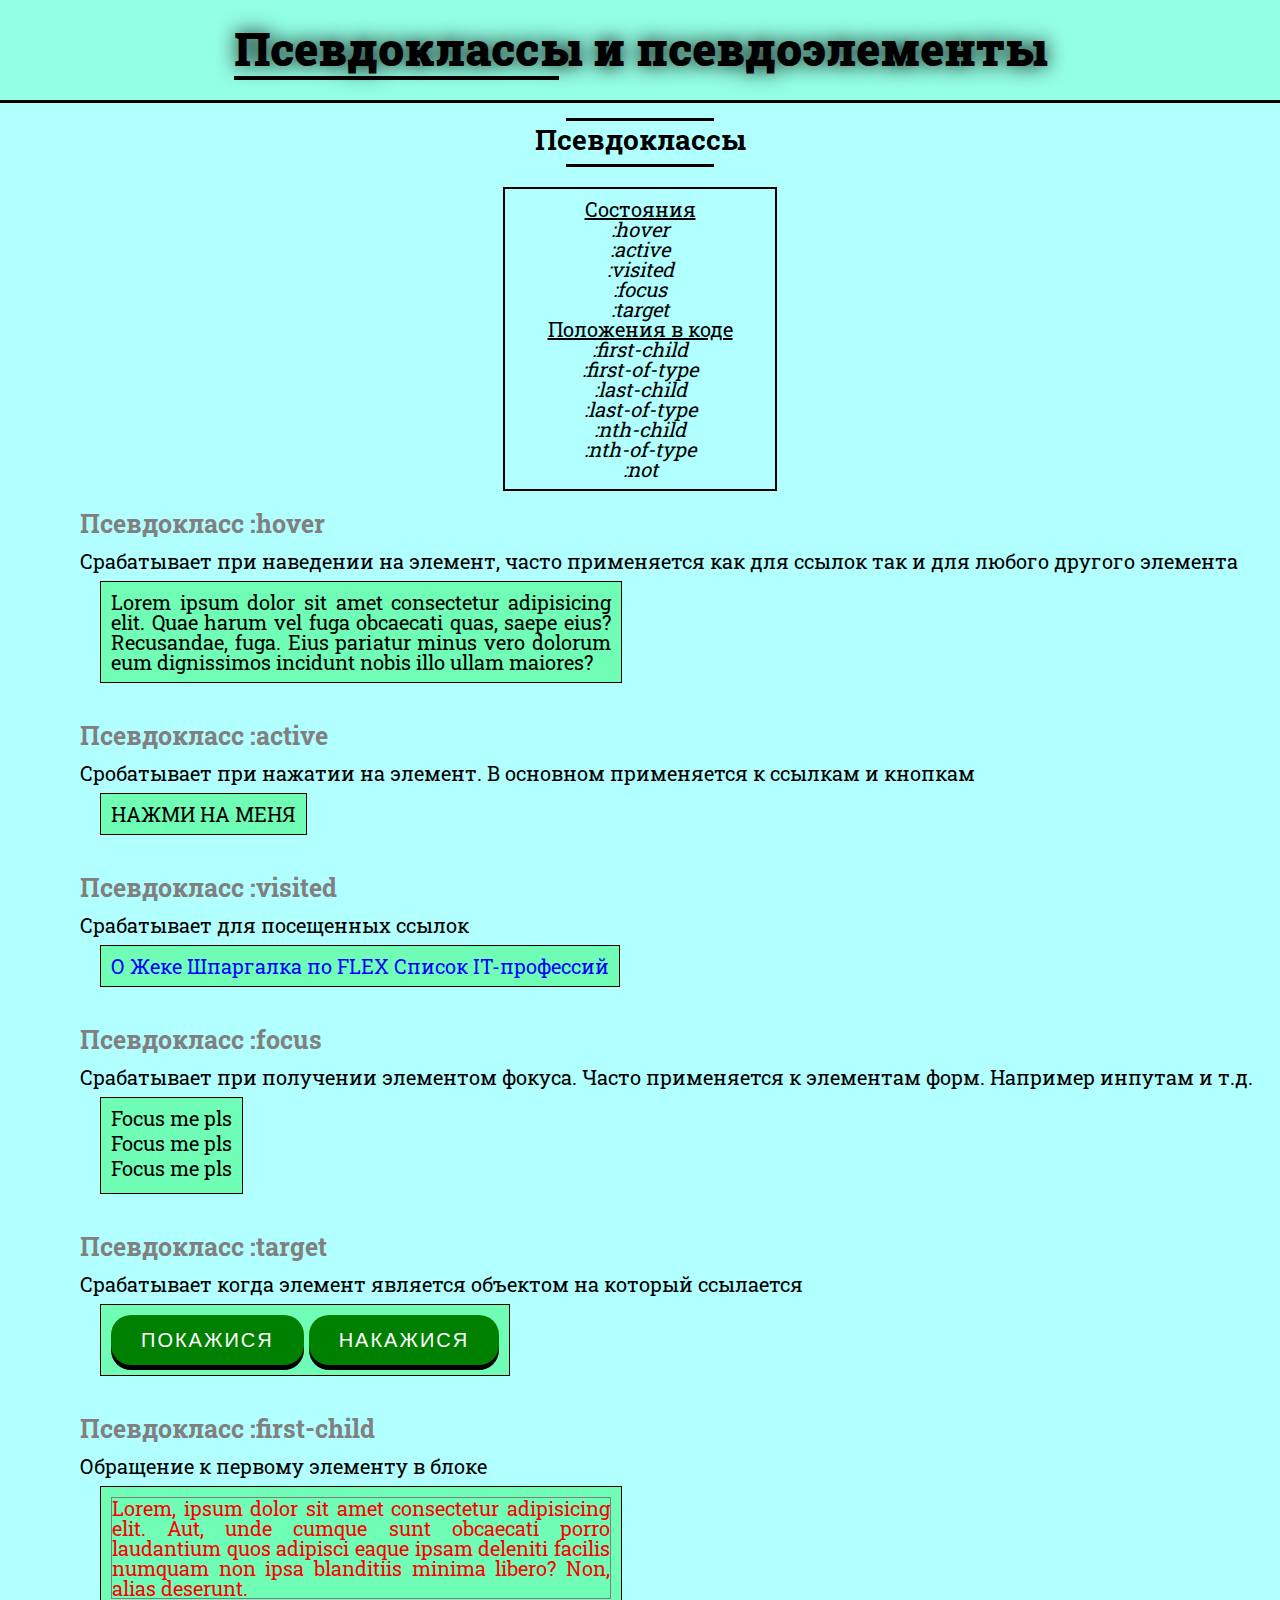
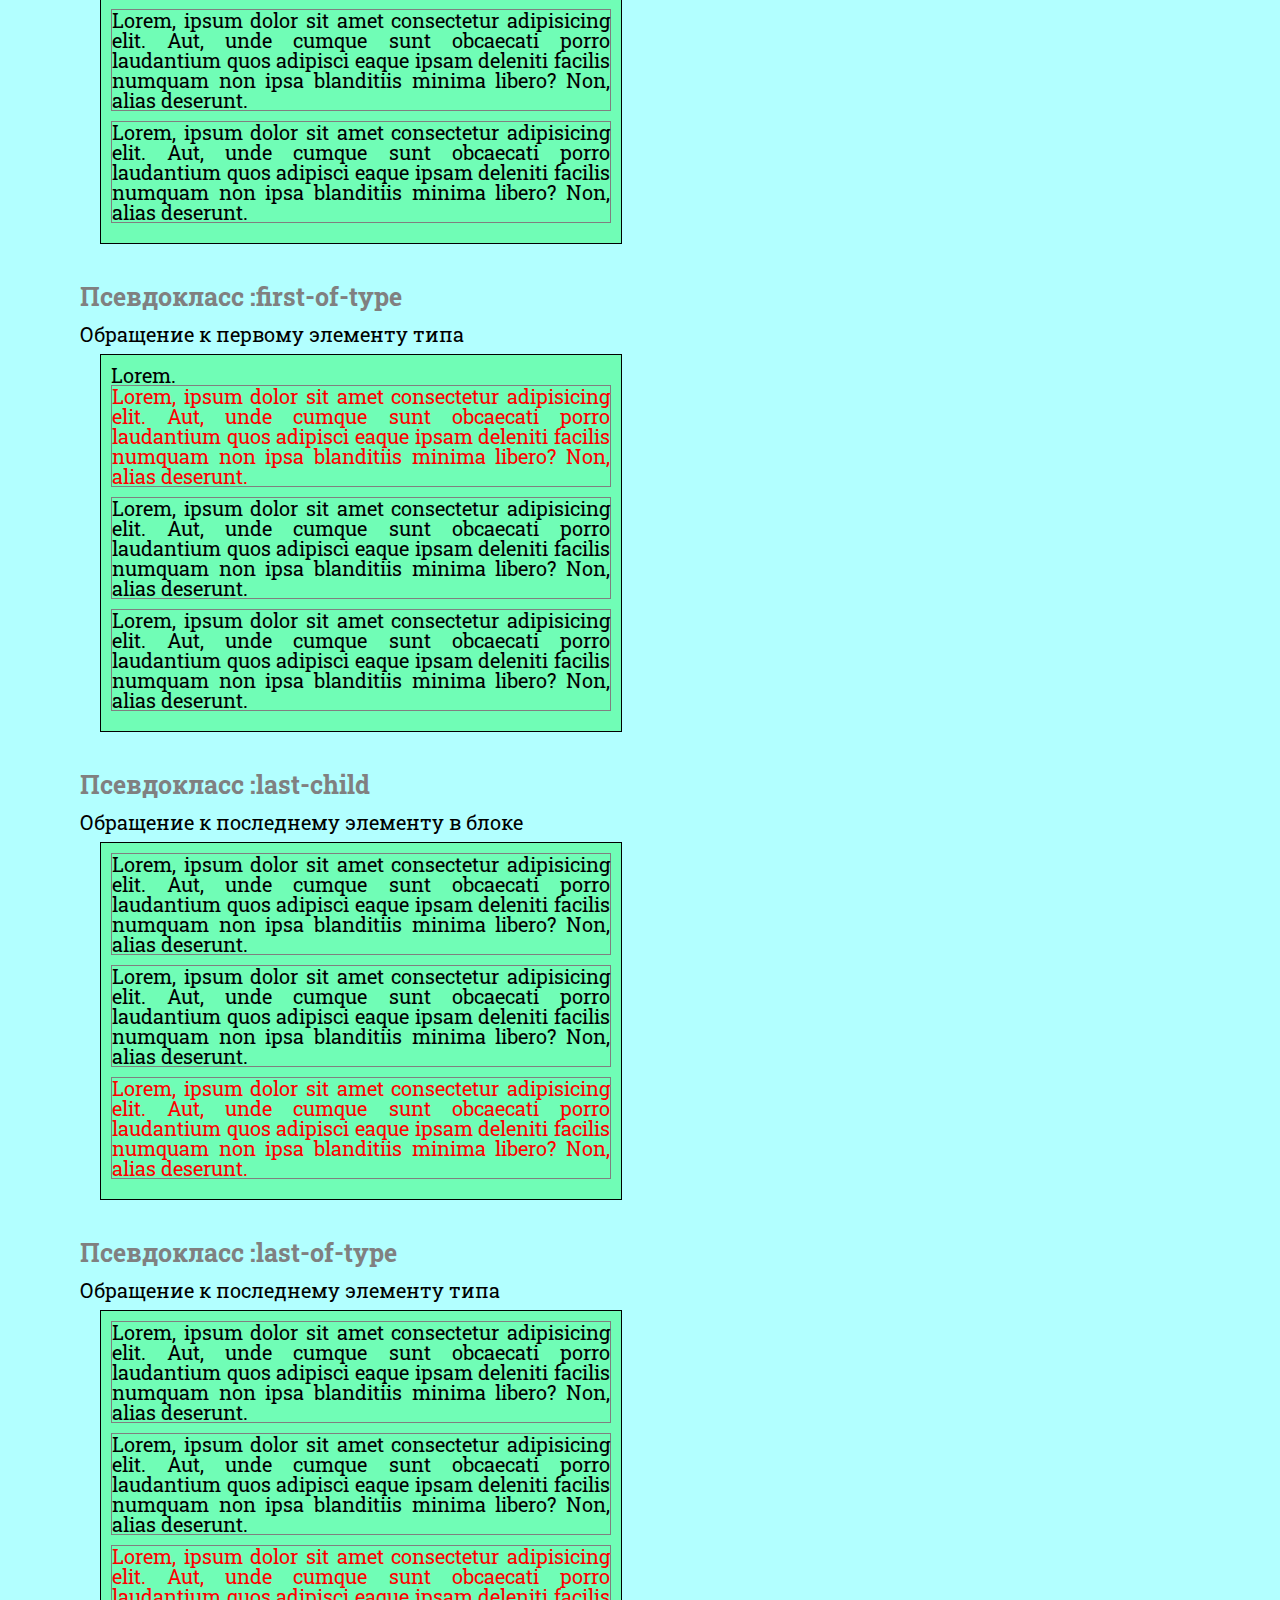
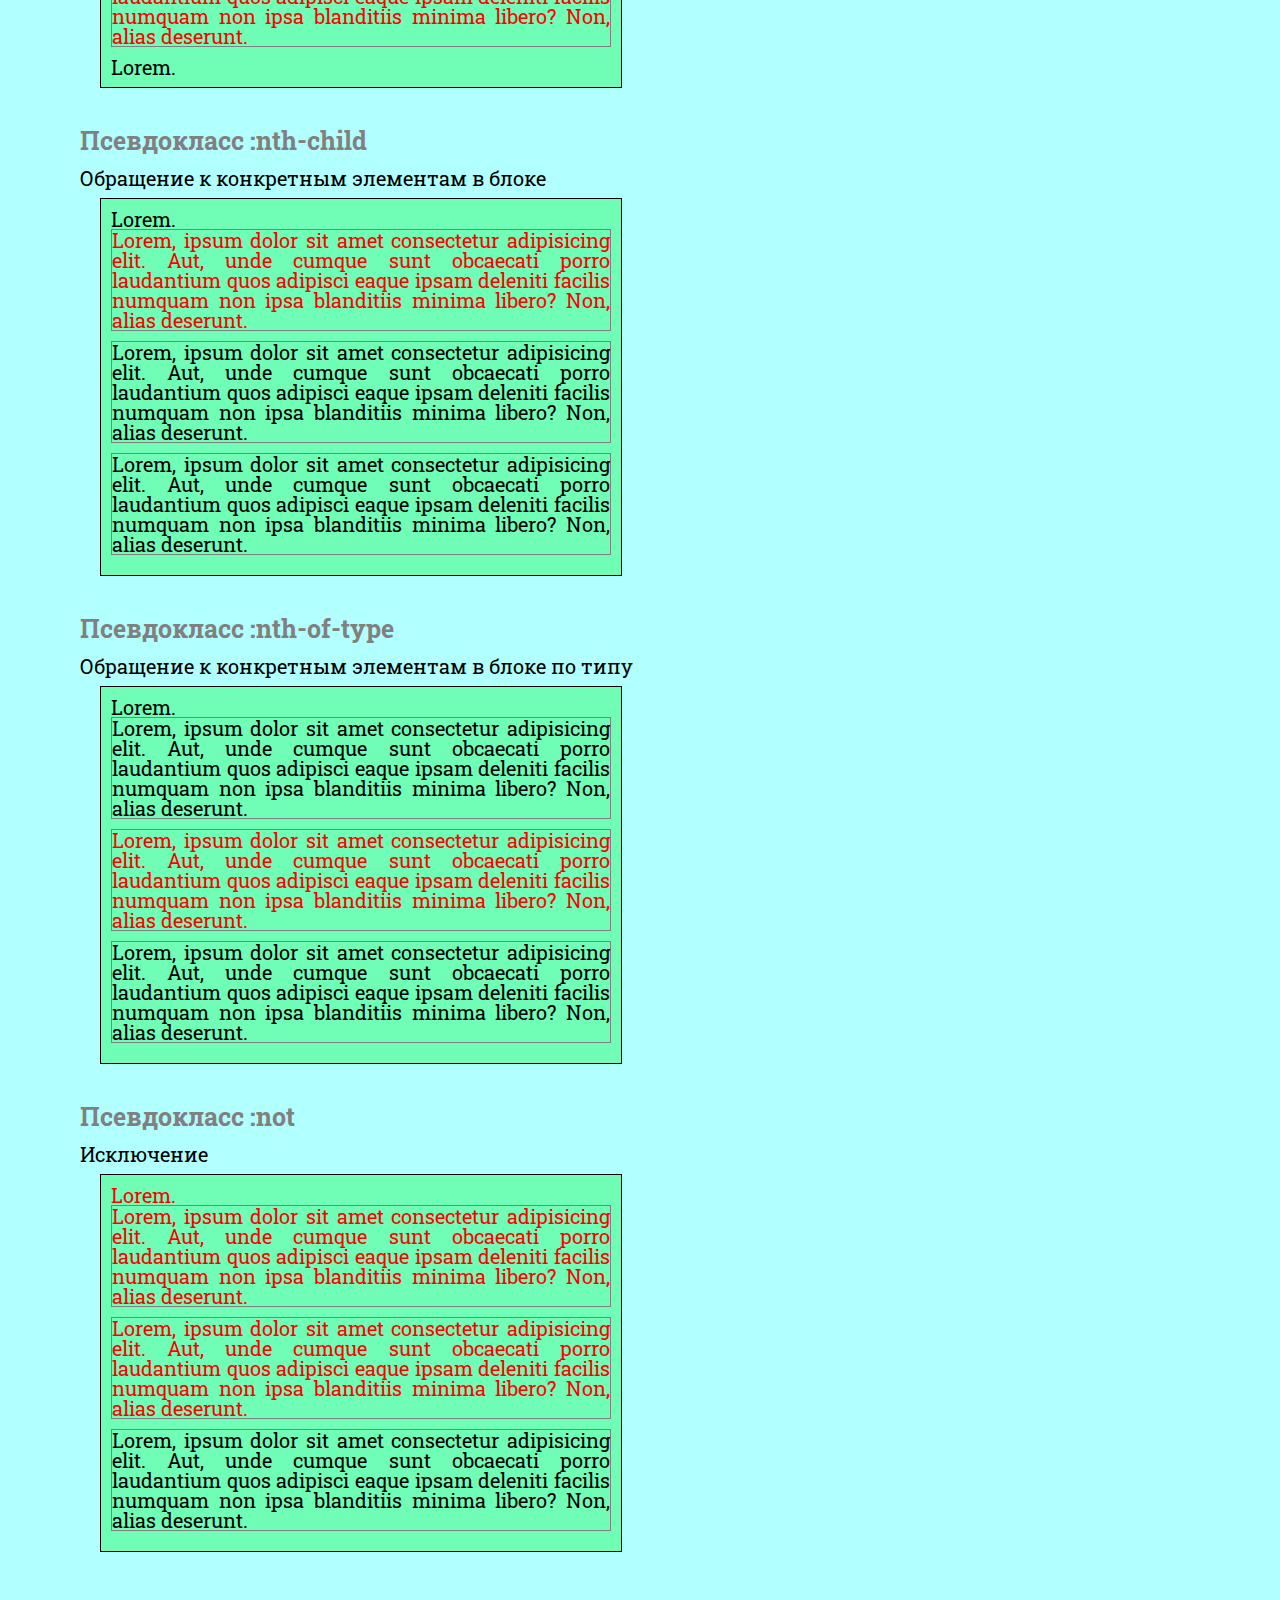
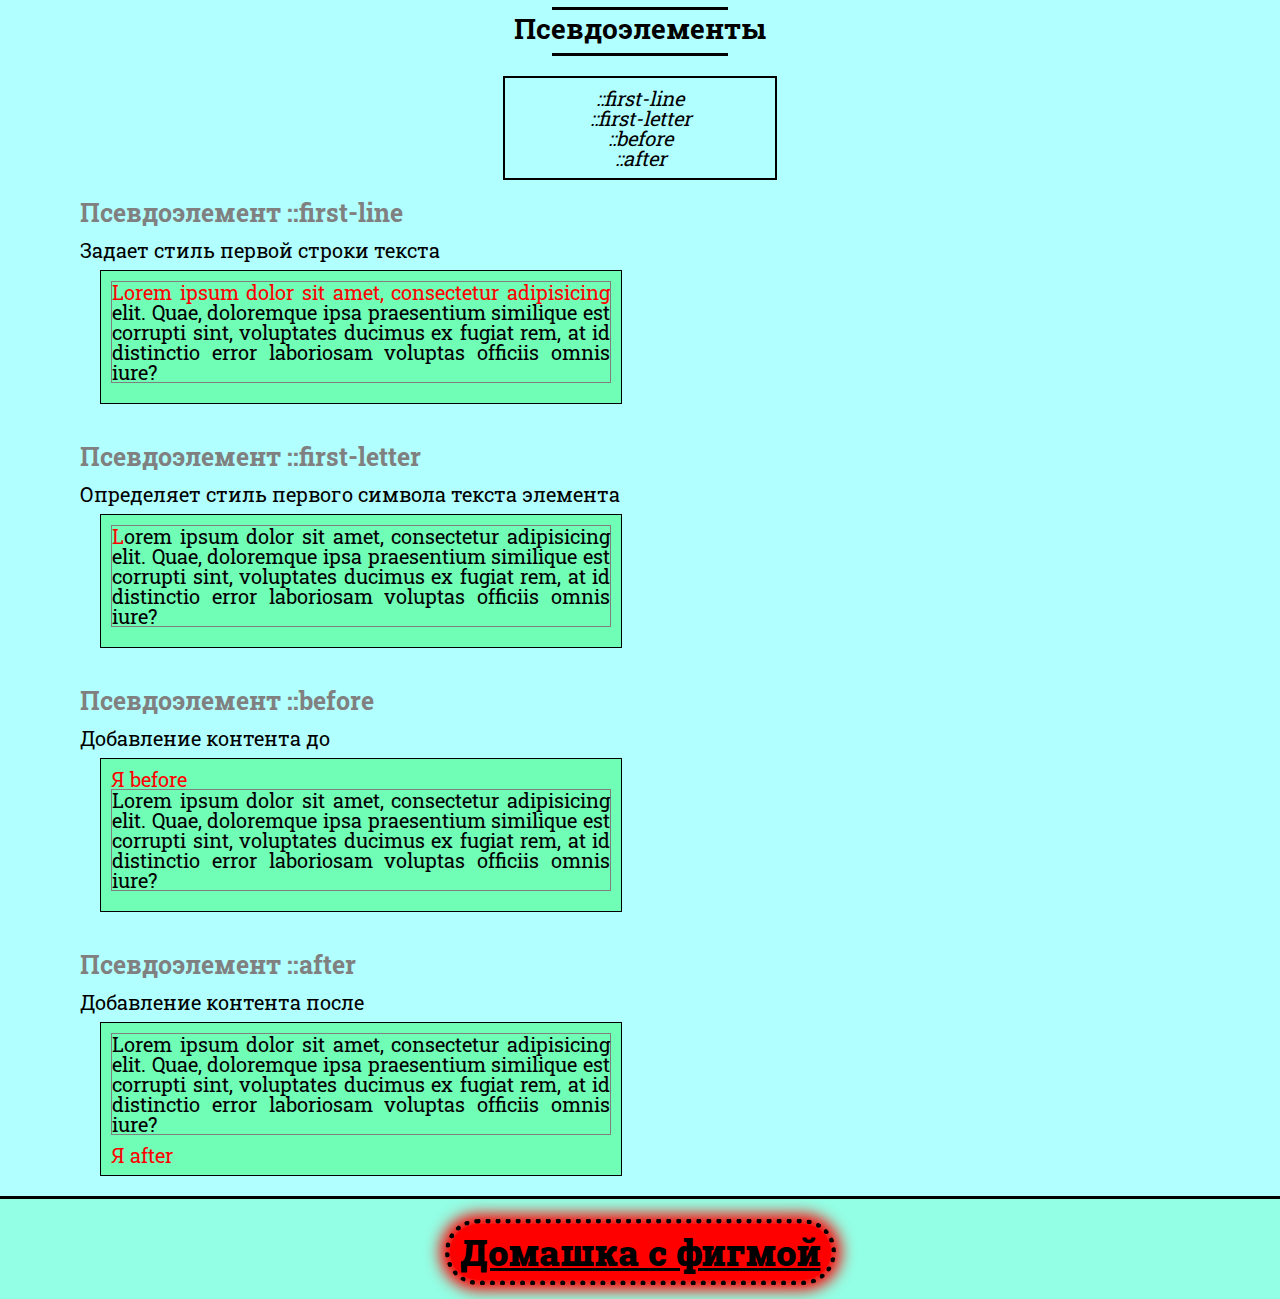
<file: index.html>
<!DOCTYPE html>
<html lang="ru">

<head>
	<meta charset="UTF-8">
	<meta http-equiv="X-UA-Compatible" content="IE=edge">
	<meta name="viewport" content="width=device-width, initial-scale=1.0">
	<link rel="stylesheet" href="css/style.css">
	<title>Домашка к уроку №8</title>
</head>

<body>
	<div class="wrapper">
		<header class="header">
			<div>
				<h1>Псевдоклассы и псевдоэлементы</h1>
			</div>
		</header>

		<main class="main">
			<div class="h2">
				<h2 class="pseudoclass">
					Псевдоклассы
				</h2>
			</div>
			<div class="box">
				<div class="in-box">
					<ul class="list-1">
						<li>
							<p class="sub-list-name">Состояния</p>
							<ul class="sub-list">
								<li><a href="#hover">:hover</a></li>
								<li><a href="#active">:active</a></li>
								<li><a href="#visited">:visited</a></li>
								<li><a href="#focus">:focus</a></li>
								<li><a href="#target">:target</a></li>
							</ul>
						</li>
						<li>
							<p class="sub-list-name">Положения в коде</p>
							<ul class="sub-list">
								<li><a href="#first-child">:first-child</a></li>
								<li><a href="#first-of-type">:first-of-type</a></li>
								<li><a href="#last-child">:last-child</a></li>
								<li><a href="#last-of-type">:last-of-type</a></li>
								<li><a href="#nth-child">:nth-child</a></li>
								<li><a href="#nth-of-type">:nth-of-type</a></li>
								<li><a href="#not">:not</a></li>
							</ul>
						</li>
					</ul>
				</div>
			</div>

			<div class="conteiner">
				<h3 id="hover">Псевдокласс :hover</h3>
				<p class="about">
					Срабатывает при наведении на элемент,
					часто применяется как для ссылок так и
					для любого другого элемента
				</p>
				<div class="cont">
					<div class="example">
						<a href="##" class="example-1">
							Lorem ipsum dolor sit amet consectetur adipisicing elit. Quae harum vel fuga obcaecati quas, saepe
							eius? Recusandae, fuga. Eius pariatur minus vero dolorum eum dignissimos incidunt nobis illo ullam
							maiores?
						</a>
					</div>
				</div>

				<h3 id="active">Псевдокласс :active</h3>
				<p class="about">
					Сробатывает при нажатии на элемент.
					В основном применяется к ссылкам и кнопкам
				</p>
				<div class="cont">
					<div class="example">
						<a href="##" class="example-2">НАЖМИ НА МЕНЯ</a>
					</div>
				</div>

				<h3 id="visited">Псевдокласс :visited</h3>
				<p class="about">
					Срабатывает для посещенных ссылок
				</p>
				<div class="cont">
					<div class="example">
						<a href="https://fls.guru/" class="example-3">О Жеке</a>
						<a href="https://fls.guru/flexbox.html" class="example-3">Шпаргалка по FLEX</a>
						<a href="https://fls.guru/itprofessions.html" class="example-3">Список IT-профессий</a>
					</div>
				</div>

				<h3 id="focus">Псевдокласс :focus</h3>
				<p class="about">
					Срабатывает при получении элементом фокуса.
					Часто применяется к элементам форм.
					Например инпутам и т.д.
				</p>
				<div class="cont">
					<div class="example">
						<ul class="example-4">
							<li><a href="##">Focus me pls</a></li>
							<li><a href="##">Focus me pls</a></li>
							<li><a href="##">Focus me pls</a></li>
						</ul>
					</div>
				</div>

				<h3 id="target">Псевдокласс :target</h3>
				<p class="about">
					Срабатывает когда элемент является объектом
					на который ссылается
				</p>
				<div class="cont">
					<div class="example">
						<a href="#text-block" class="link-example">Покажися</a>
						<a href="##" class="link-example">Накажися</a>
						<p id="text-block" class="text-example">Lorem ipsum dolor sit amet consectetur, adipisicing elit.
							Ullam nulla perferendis blanditiis illum accusantium quos distinctio atque tempora id sunt nobis in
							vitae necessitatibus perspiciatis impedit, assumenda deleniti nihil sed.</p>
					</div>
				</div>

				<h3 id="first-child">Псевдокласс :first-child</h3>
				<p class="about">
					Обращение к первому элементу в блоке
				</p>
				<div class="cont">
					<div class="example fc">
						<p>Lorem, ipsum dolor sit amet consectetur adipisicing elit. Aut, unde cumque sunt obcaecati porro laudantium quos adipisci eaque ipsam deleniti facilis numquam non ipsa blanditiis minima libero? Non, alias deserunt.</p>
						<p>Lorem, ipsum dolor sit amet consectetur adipisicing elit. Aut, unde cumque sunt obcaecati porro laudantium quos adipisci eaque ipsam deleniti facilis numquam non ipsa blanditiis minima libero? Non, alias deserunt.</p>
						<p>Lorem, ipsum dolor sit amet consectetur adipisicing elit. Aut, unde cumque sunt obcaecati porro laudantium quos adipisci eaque ipsam deleniti facilis numquam non ipsa blanditiis minima libero? Non, alias deserunt.</p>
					</div>
				</div>

				<h3 id="first-of-type">Псевдокласс :first-of-type</h3>
				<p class="about">
					Обращение к первому элементу типа
				</p>
				<div class="cont">
					<div class="example fot">
						<span>Lorem.</span>
						<p>Lorem, ipsum dolor sit amet consectetur adipisicing elit. Aut, unde cumque sunt obcaecati porro laudantium quos adipisci eaque ipsam deleniti facilis numquam non ipsa blanditiis minima libero? Non, alias deserunt.</p>
						<p>Lorem, ipsum dolor sit amet consectetur adipisicing elit. Aut, unde cumque sunt obcaecati porro laudantium quos adipisci eaque ipsam deleniti facilis numquam non ipsa blanditiis minima libero? Non, alias deserunt.</p>
						<p>Lorem, ipsum dolor sit amet consectetur adipisicing elit. Aut, unde cumque sunt obcaecati porro laudantium quos adipisci eaque ipsam deleniti facilis numquam non ipsa blanditiis minima libero? Non, alias deserunt.</p>
					</div>
				</div>

				<h3 id="last-child">Псевдокласс :last-child</h3>
				<p class="about">
					Обращение к последнему элементу в блоке
				</p>
				<div class="cont">
					<div class="example lc">
						<p>Lorem, ipsum dolor sit amet consectetur adipisicing elit. Aut, unde cumque sunt obcaecati porro laudantium quos adipisci eaque ipsam deleniti facilis numquam non ipsa blanditiis minima libero? Non, alias deserunt.</p>
						<p>Lorem, ipsum dolor sit amet consectetur adipisicing elit. Aut, unde cumque sunt obcaecati porro laudantium quos adipisci eaque ipsam deleniti facilis numquam non ipsa blanditiis minima libero? Non, alias deserunt.</p>
						<p>Lorem, ipsum dolor sit amet consectetur adipisicing elit. Aut, unde cumque sunt obcaecati porro laudantium quos adipisci eaque ipsam deleniti facilis numquam non ipsa blanditiis minima libero? Non, alias deserunt.</p>
					</div>
				</div>

				<h3 id="last-of-type">Псевдокласс :last-of-type</h3>
				<p class="about">
					Обращение к последнему элементу типа
				</p>
				<div class="cont">
					<div class="example lot">
						<p>Lorem, ipsum dolor sit amet consectetur adipisicing elit. Aut, unde cumque sunt obcaecati porro laudantium quos adipisci eaque ipsam deleniti facilis numquam non ipsa blanditiis minima libero? Non, alias deserunt.</p>
						<p>Lorem, ipsum dolor sit amet consectetur adipisicing elit. Aut, unde cumque sunt obcaecati porro laudantium quos adipisci eaque ipsam deleniti facilis numquam non ipsa blanditiis minima libero? Non, alias deserunt.</p>
						<p>Lorem, ipsum dolor sit amet consectetur adipisicing elit. Aut, unde cumque sunt obcaecati porro laudantium quos adipisci eaque ipsam deleniti facilis numquam non ipsa blanditiis minima libero? Non, alias deserunt.</p>
						<span>Lorem.</span>
					</div>
				</div>

				<h3 id="nth-child">Псевдокласс :nth-child</h3>
				<p class="about">
					Обращение к конкретным элементам в блоке
				</p>
				<div class="cont">
					<div class="example nthc">
						<span>Lorem.</span>
						<p>Lorem, ipsum dolor sit amet consectetur adipisicing elit. Aut, unde cumque sunt obcaecati porro laudantium quos adipisci eaque ipsam deleniti facilis numquam non ipsa blanditiis minima libero? Non, alias deserunt.</p>
						<p>Lorem, ipsum dolor sit amet consectetur adipisicing elit. Aut, unde cumque sunt obcaecati porro laudantium quos adipisci eaque ipsam deleniti facilis numquam non ipsa blanditiis minima libero? Non, alias deserunt.</p>
						<p>Lorem, ipsum dolor sit amet consectetur adipisicing elit. Aut, unde cumque sunt obcaecati porro laudantium quos adipisci eaque ipsam deleniti facilis numquam non ipsa blanditiis minima libero? Non, alias deserunt.</p>
					</div>
				</div>

				<h3 id="nth-of-type">Псевдокласс :nth-of-type</h3>
				<p class="about">
					Обращение к конкретным элементам в блоке по типу
				</p>
				<div class="cont">
					<div class="example nthot">
						<span>Lorem.</span>
						<p>Lorem, ipsum dolor sit amet consectetur adipisicing elit. Aut, unde cumque sunt obcaecati porro laudantium quos adipisci eaque ipsam deleniti facilis numquam non ipsa blanditiis minima libero? Non, alias deserunt.</p>
						<p>Lorem, ipsum dolor sit amet consectetur adipisicing elit. Aut, unde cumque sunt obcaecati porro laudantium quos adipisci eaque ipsam deleniti facilis numquam non ipsa blanditiis minima libero? Non, alias deserunt.</p>
						<p>Lorem, ipsum dolor sit amet consectetur adipisicing elit. Aut, unde cumque sunt obcaecati porro laudantium quos adipisci eaque ipsam deleniti facilis numquam non ipsa blanditiis minima libero? Non, alias deserunt.</p>
					</div>
				</div>

				<h3 id="not">Псевдокласс :not</h3>
				<p class="about">
					Исключение
				</p>
				<div class="cont">
					<div class="example not">
						<span>Lorem.</span>
						<p>Lorem, ipsum dolor sit amet consectetur adipisicing elit. Aut, unde cumque sunt obcaecati porro laudantium quos adipisci eaque ipsam deleniti facilis numquam non ipsa blanditiis minima libero? Non, alias deserunt.</p>
						<p>Lorem, ipsum dolor sit amet consectetur adipisicing elit. Aut, unde cumque sunt obcaecati porro laudantium quos adipisci eaque ipsam deleniti facilis numquam non ipsa blanditiis minima libero? Non, alias deserunt.</p>
						<p>Lorem, ipsum dolor sit amet consectetur adipisicing elit. Aut, unde cumque sunt obcaecati porro laudantium quos adipisci eaque ipsam deleniti facilis numquam non ipsa blanditiis minima libero? Non, alias deserunt.</p>
					</div>
				</div>
			</div>

			<div class="h2">
				<h2 class="pseudoclass">
					Псевдоэлементы
				</h2>
			</div>
			<div class="box">
				<div class="in-box">
					<ul class="list-2">
						<li><a href="#first-line">::first-line</a></li>
						<li><a href="#first-letter">::first-letter</a></li>
						<li><a href="#before">::before</a></li>
						<li><a href="#after">::after</a></li>
					</ul>
				</div>
			</div>

			<h3 id="first-line">Псевдоэлемент ::first-line</h3>
				<p class="about">
					Задает стиль первой строки текста
				</p>
				<div class="cont">
					<div class="example fline">
						<p>Lorem ipsum dolor sit amet, consectetur adipisicing elit. Quae, doloremque ipsa praesentium similique est corrupti sint, voluptates ducimus ex fugiat rem, at id distinctio error laboriosam voluptas officiis omnis iure?</p>
					</div>
				</div>

				<h3 id="first-letter">Псевдоэлемент ::first-letter</h3>
				<p class="about">
					Определяет стиль первого символа текста элемента
				</p>
				<div class="cont">
					<div class="example fletter">
						<p>Lorem ipsum dolor sit amet, consectetur adipisicing elit. Quae, doloremque ipsa praesentium similique est corrupti sint, voluptates ducimus ex fugiat rem, at id distinctio error laboriosam voluptas officiis omnis iure?</p>
					</div>
				</div>

				<h3 id="before">Псевдоэлемент ::before</h3>
				<p class="about">
					Добавление контента до
				</p>
				<div class="cont">
					<div class="example before">
						<p>Lorem ipsum dolor sit amet, consectetur adipisicing elit. Quae, doloremque ipsa praesentium similique est corrupti sint, voluptates ducimus ex fugiat rem, at id distinctio error laboriosam voluptas officiis omnis iure?</p>
					</div>
				</div>

				<h3 id="after">Псевдоэлемент ::after</h3>
				<p class="about">
					Добавление контента после
				</p>
				<div class="cont">
					<div class="example after">
						<p>Lorem ipsum dolor sit amet, consectetur adipisicing elit. Quae, doloremque ipsa praesentium similique est corrupti sint, voluptates ducimus ex fugiat rem, at id distinctio error laboriosam voluptas officiis omnis iure?</p>
					</div>
				</div>
		</main>

		<footer>
			<div class="footer">
				<a href="maket.html" target="_blank" class="button">Домашка с фигмой</a>
			</div>
		</footer>
	</div>
</body>

</html>
</file>
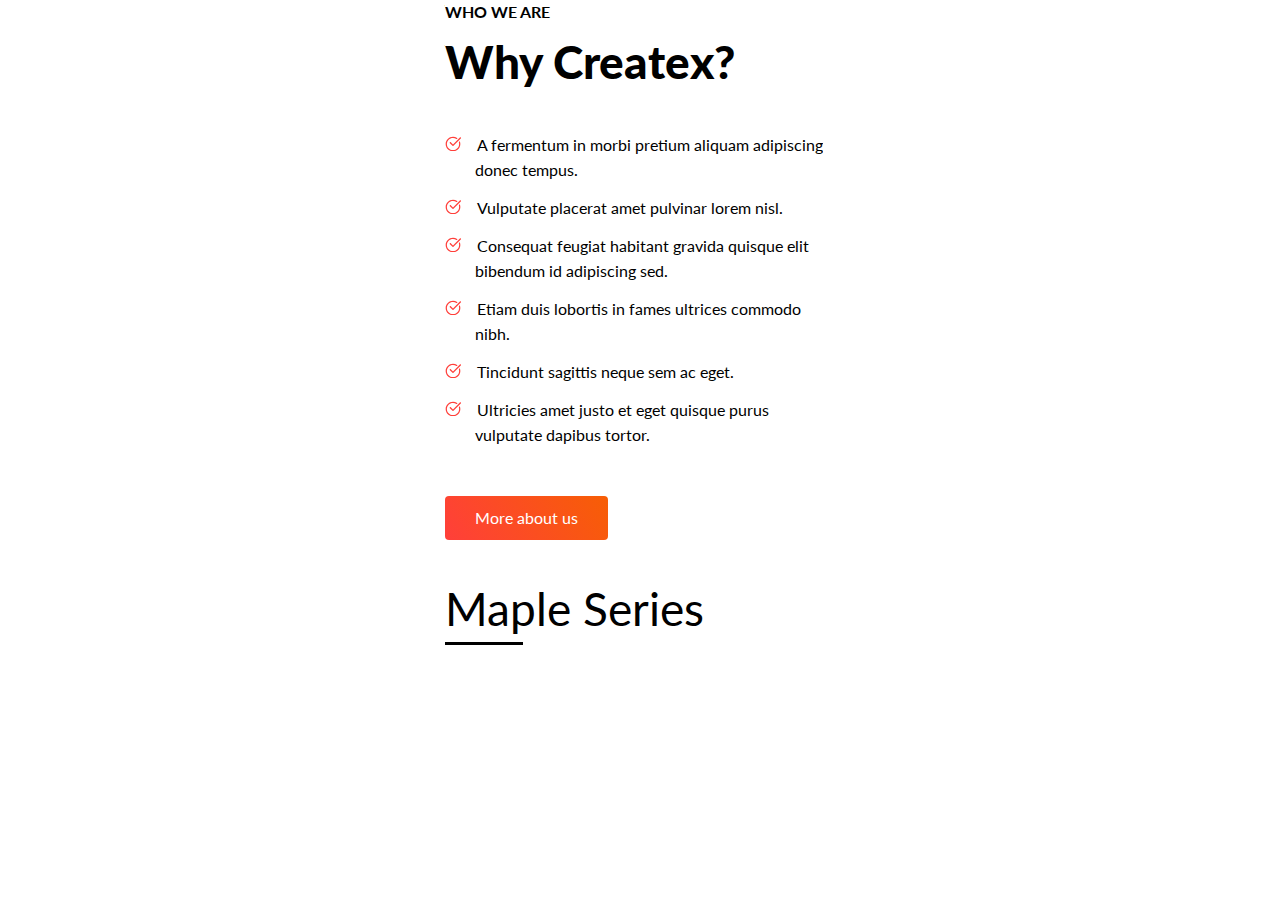
<file: maket.html>
<!DOCTYPE html>
<html lang="ru">

<head>
	<meta charset="UTF-8">
	<meta http-equiv="X-UA-Compatible" content="IE=edge">
	<meta name="viewport" content="width=device-width, initial-scale=1.0">
	<link rel="stylesheet" href="css/style_cource.css">
	<title>Часть макета</title>
</head>

<body>
	<div class="wrapper">
		<div class="block">
			<p class="text-1">who we are</p>

			<p class="text-2">Why Createx?</p>

			<ul class="list">
				<li>A fermentum in morbi pretium aliquam adipiscing donec tempus.</li>
				<li>Vulputate placerat amet pulvinar lorem nisl.</li>
				<li>Consequat feugiat habitant gravida quisque elit bibendum id adipiscing sed.</li>
				<li>Etiam duis lobortis in fames ultrices commodo nibh.</li>
				<li>Tincidunt sagittis neque sem ac eget.</li>
				<li>Ultricies amet justo et eget quisque purus vulputate dapibus tortor.</li>
			</ul>

			<a href="##" class="button">
				More about us
			</a>

			<p class="lable">Maple Series</p>
		</div>
	</div>
</body>

</html>
</file>
<file: css/style.css>
@import "null.css";

/* ============================== */

@import url("https://fonts.googleapis.com/css2?family=Roboto+Slab:wght@400;700;900&display=swap");

/* ============================== */
.wrapper {
	min-height: 100%;
	overflow: hidden;
}
/* ============================== */

body {
	font-family: "Roboto Slab", serif;
	font-size: 20px;
	background-color: rgba(0, 255, 255, 0.3);
}

header,
footer {
	background-color: rgba(127, 255, 212, 0.6);
	min-height: 100px;
}

header {
	border-bottom: 3px solid black;
	text-align: center;
}

h1 {
	display: inline-block;
	margin: 0 auto;

	padding-top: 25px;
	font-size: 46px;
	font-weight: 900;
	text-shadow: 0px 0px 20px black;
}

h1::after {
	content: "";
	display: block;
	height: 4px;
	width: 40%;
	margin: 5px 0 0 0;
	background-color: black;
}

footer {
	border-top: 3px solid #000;
	text-align: center;
}

main {
	/* background-color: rgba(0, 255, 255, 0.3); */
}

.head {
	font-weight: 900;
	font-size: 46px;
	text-align: center;
	margin-bottom: 40px;
	padding-top: 15px;
}

.h2 {
	text-align: center;
}

.pseudoclass {
	display: inline-block;
	font-size: 28px;
	font-weight: 700;
	text-align: center;
	margin: 15px 0px 0px 0px;
}

.main h2:not(.pseudoclass) {
	margin: 0px 0px 20px 0px;
}

h2::before {
	content: "";
	display: block;
	height: 3px;
	width: 70%;
	margin: 0 auto 5px auto;
	background-color: black;
}

h2::after {
	content: "";
	display: block;
	height: 3px;
	width: 70%;
	margin: 10px auto 0px auto;
	background-color: black;
}

.box {
	text-align: center;
}

.in-box {
	display: inline-block;
	border: 2px solid black;
	padding: 10px;
}

.sub-list-name {
	text-decoration: underline;
}

.sub-list li a {
	font-style: italic;
}

.sub-list li a:hover {
	margin-left: 10px;
	color: brown;
}

.main div:not(:last-child) {
	margin: 0px 0px 20px 0px;
}

h3 {
	margin: 0px 0px 15px 80px;
	font-size: 25px;
	font-weight: 700;
	color: gray;
}

.about {
	margin: 0px 0px 10px 80px;
}

.example {
	display: inline-block;
	background-color: rgb(112, 253, 182);
	border: 1px solid black;
	max-width: 500px;
	margin: 0px 0px 20px 100px;
	padding: 10px;
	text-align: justify;
}

.example-1:hover {
	opacity: 0;
}

.example-2 {
	display: inline-block;
}
.example-2:active {
	background-color: #fff;
}

.example-3 {
	color: blue;
}
.example-3:hover {
	text-decoration: underline;
}
.example-3:visited {
	color: purple;
}

.example-4 li {
	margin-bottom: 5px;
}

.example-4 li a:focus {
	color: red;
	outline: 4px dotted red;
}

.text-example {
	display: none;
	background-color: green;
	padding: 20px;
}
.link-example {
	background-color: green;
	display: inline-block;
	padding: 15px 30px;
	border-radius: 20px;
	color: white;
	text-transform: uppercase;
	letter-spacing: 2px;
	box-shadow: 0 5px 0 0 black;
	font-family: Arial;
}
.link-example:hover {
	margin: 1px 0px 0px 0px;
	box-shadow: 0 4px 0 0 black;
}

.text-example:target {
	display: block;
}

.example p {
	margin-bottom: 10px;
	border: 1px solid gray;
}
.fc p:first-child {
	color: red;
}

.fot p:first-of-type {
	color: red;
}

.lc p:last-child {
	color: red;
}

.lot p:last-of-type {
	color: red;
}

.nthc p:nth-child(2) {
	color: red;
}

.nthot p:nth-of-type(2) {
	color: red;
}

.not *:not(:last-child) {
	color: red;
}

.list-1,
.list-2 {
	min-width: 250px;
}

.list-2 li a {
	font-style: italic;
}

.list-2 li a:hover {
	margin-left: 10px;
	color: brown;
}

.fline::first-line{
color: red;
}

.fletter::first-letter{
	color: red;
}

.before::before{
	content: "Я before ";
	color: red;
}

.after::after{
	content: " Я after";
	color: red;
}


.button {
	display: inline-block;
	background-color: red;
	margin: 25px 0px 0px 0px;
	padding: 10px;
	color: black;
	font-weight: 900;
	font-size: 36px;
	border-radius: 30px;
	text-decoration: underline;
	outline: 5px dotted black;
	box-shadow: inset 0 0 20px black;
	box-shadow: 0 0 15px 10px red;
}
</file>
<file: css/style_cource.css>
@import "null.css";

@import url("https://fonts.googleapis.com/css2?family=Lato:wght@400;700;900&display=swap");

/* ============================== */
.wrapper {
	min-height: 100%;
	overflow: hidden;
}
/* ============================== */

body {
	font-family: "Lato", sans-serif;
	font-size: 16px;
}

.block{
	max-width: 390px;
	margin: 0 auto;
}

.text-1{
text-transform: uppercase;
margin: 0px 0px 8px 0px;
font-size: 16px;
font-weight: 700;
line-height: 1.5;
}

.text-2{
	margin: 0px 0px 40px 0px;
	font-size: 46px;
	font-weight: 900;
	line-height: 1.3;
}

.list{
	margin: 0px 0px 48px 0px;
}

.list li{
	margin-bottom: 12px;
	line-height: 1.6;
	padding: 0px 0px 0px 30px;
}

.list li:last-child{
	margin: 0px 0px 0px 0px;
}

.list li::before{
	content: "";
	background: url("../img/Vector.svg") 0 1px / 16px no-repeat;
	display: inline-block;
	margin: 0px 16px 0px -30px;
	width: 16px;
	height: 16px;
}

.button{
	display: inline-block;
	padding: 14px 30px;
	background: linear-gradient(55.95deg, #FF3F3A 0%, #F75E05 100%);;
	color: white;
	border-radius: 4px;
	margin-bottom: 46px;
}

.lable{
	font-size: 46px;
}

.lable::after{
	content: "";
	display: block;
	height: 3px;
	width: 20%;
	margin: 10px 0 0 0;
	background-color: black;
}




/* .block {
	border: white solid 2px;
	max-width: 810px;
	margin: 152px 120px 765px 345px;
}

h1 {
	font-weight: 900;
	font-size: 46px;
	line-height: 1.3;
	margin: 0 0 40px 0;
}

.image {
	margin: 0 0 60px 0;
}

.text-one {
	margin: 0 0 24px 0;
	font-weight: 700;
	font-size: 20px;
	line-height: 1.5;
}

.text-two {
	margin: 0 0 48px 0;
	font-weight: 400;
	font-size: 16px;
	line-height: 1.6;
}

.text-three {
	margin: 0 0 48px 0px;
	padding: 0px 0px 0px 58px;
	font-weight: 700;
	font-size: 20px;
	line-height: 1.5;

	background: url("../img/braces.svg") 0 0 / auto no-repeat;
}

.text-four {
	margin: 0 0 24px 0;
	font-weight: 400;
	font-size: 16px;
	line-height: 1.6;
}

.list {
	margin: 0 0 20px 0px;
	font-weight: 400;
	font-size: 16px;
	line-height: 1.6;
}

.list li {
	margin: 0 0 4px 0;
	padding: 0px 0px 0px 32px;

	background: url("../img/Vector.svg") 0 6px / auto no-repeat;
}

.text-five {
	margin: 0 0 92px 0;
	font-weight: 400;
	font-size: 16px;
	line-height: 1.6;
}

.list-two {
	margin: 0 0 48px 0px;
	font-weight: 400;
	font-size: 16px;
	line-height: 1.6;
}

.list-two li {
	margin: 0 0 12px 0;
	padding: 0px 0px 0px 32px;

	background: url("../img/Vector.svg") 0 6px / auto no-repeat;
}

.text-six {
	margin: 0px 0px 8px 0px;
	font-weight: 700;
	font-size: 16px;
	line-height: 1.5;
}

.text-seven {
	margin: 0px 0px 40px 0px;
	font-weight: 900;
	font-size: 46px;
	line-height: 1.3;
}

.button {
	display: inline-block;
	text-align: center;
	width: 161px;
	height: 44px;

	background: linear-gradient(55.95deg, #ff3f3a 0%, #f75e05 100%);
	border-radius: 4px;
}

.button-text {
	color: white;

	font-weight: 700;
	font-size: 14px;
	line-height: 3.14;
} */
</file>
